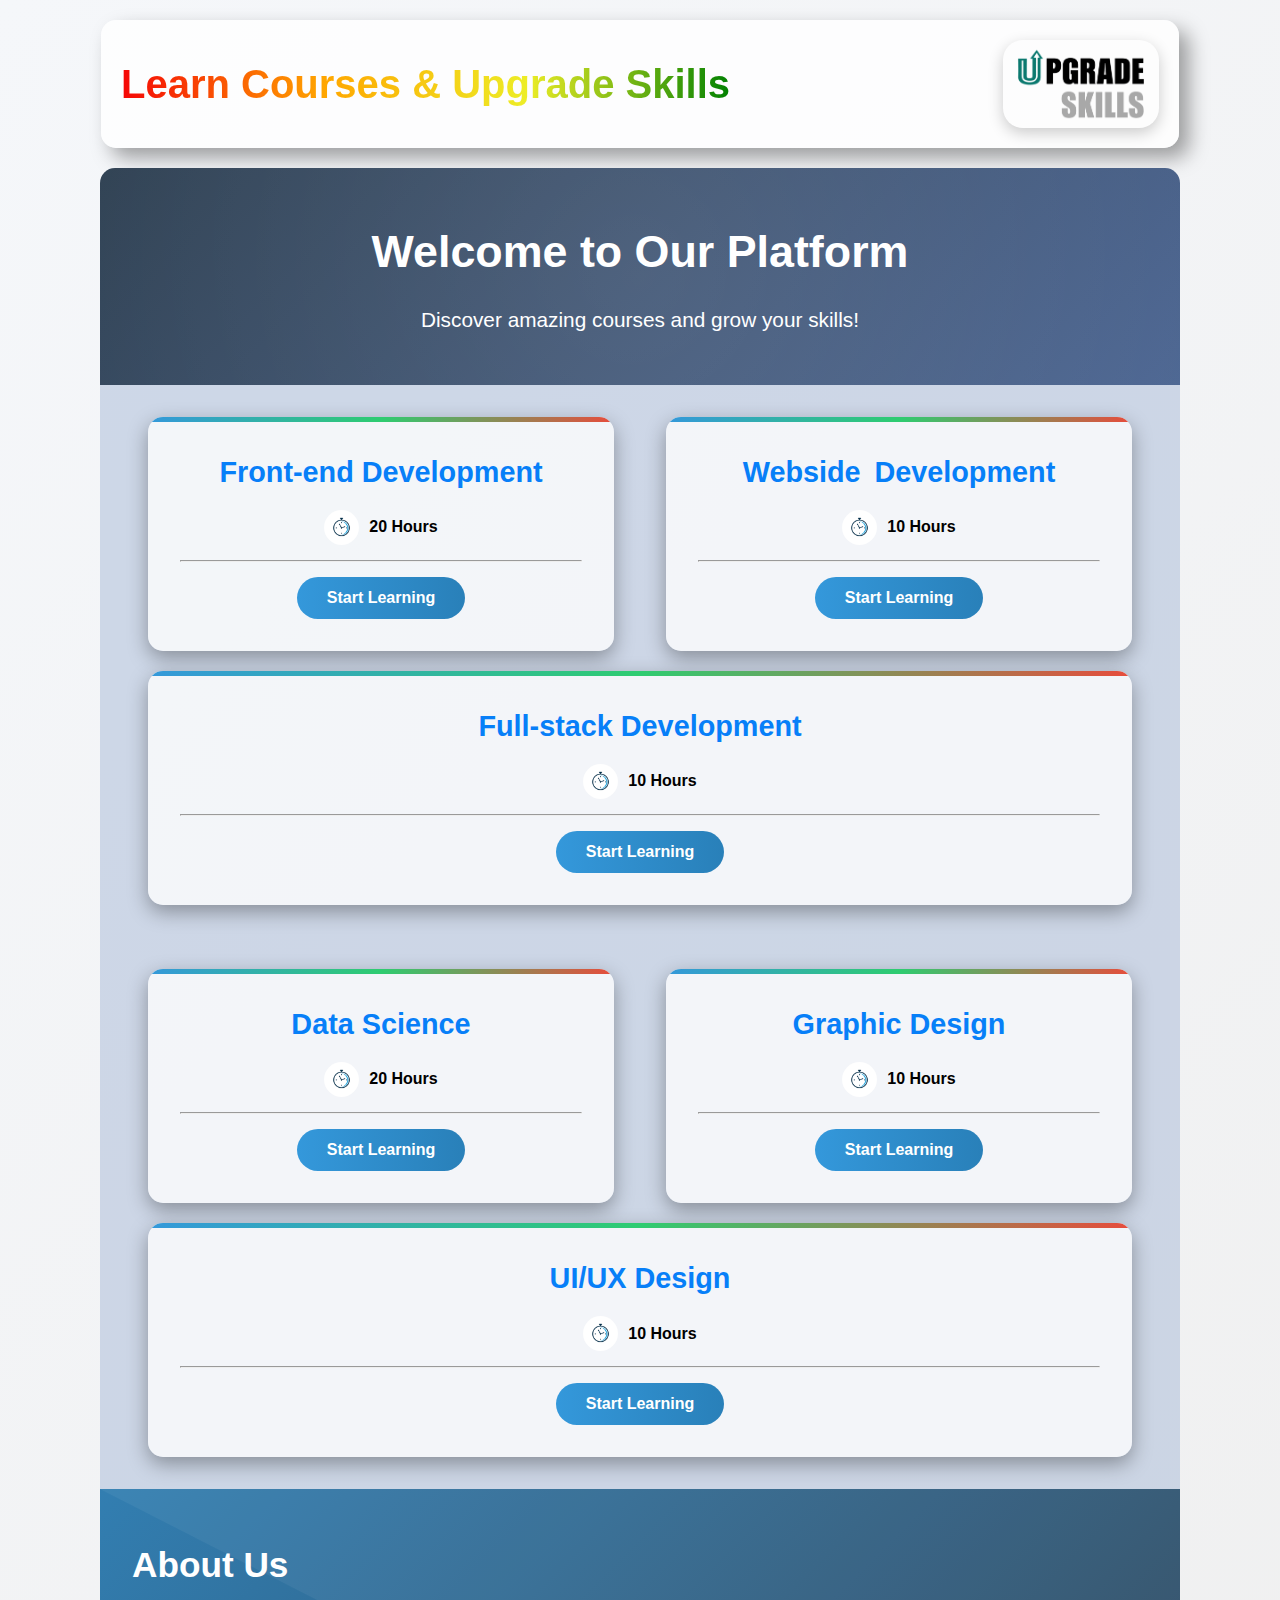
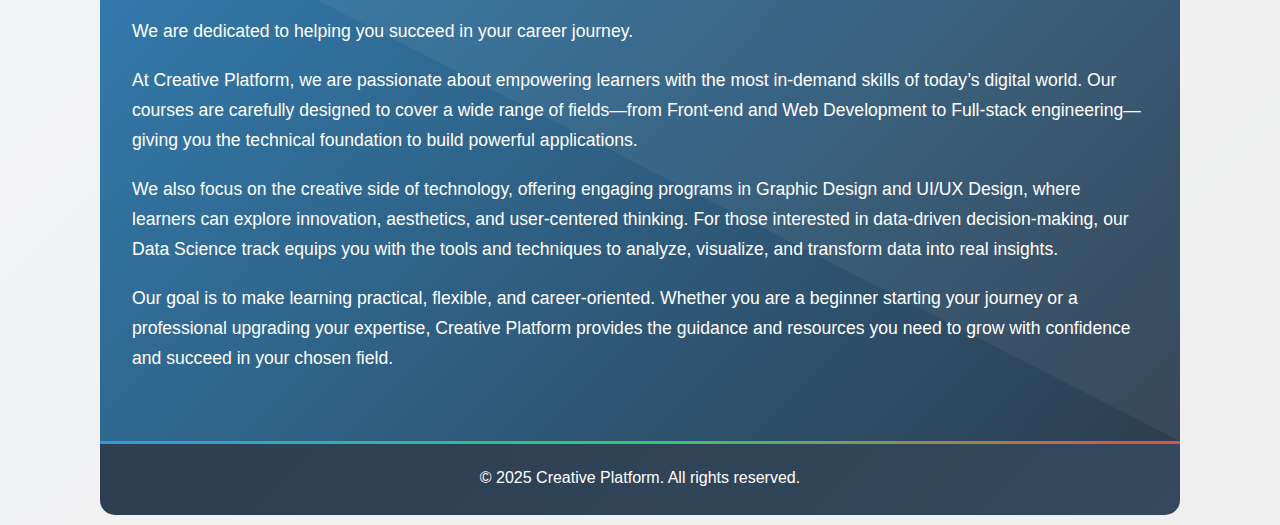
<file: index.html>
<!DOCTYPE html>
<html lang="en">
<head>
    <meta charset="UTF-8">
    <meta name="viewport" content="width=device-width, initial-scale=1.0">
    <title>Creative Platform</title>
    <link rel="stylesheet" href="/style.css">
</head>
<body>
    <div class="header-image">
        <h1 class="multicolor-text">Learn Courses & Upgrade Skills</h1>
        <img class="skill-logo" src="/skilllogo.png" alt="Skill Logo">
    </div>
    <header>
        <h1>Welcome to Our Platform</h1>
        <p>Discover amazing courses and grow your skills!</p>
    </header>

     <section class="features">
        <div class="column">
            <h2>Front-end Development</h2>
            <div class="time-container">
                <img src="/timelogo.jpg" alt="Clock Icon" class="clock-icon">
                <p class="time">20 Hours</p>
            </div>
            <hr>
            <button><a href="/front-end-development.html" target="_blank">Start Learning</a></button>
        </div>
        <div class="column">
            <h2>Webside&thinsp; Development</h2>
            <div class="time-container">
                <img src="/timelogo.jpg" alt="Clock Icon" class="clock-icon">
                <p class="time">10 Hours</p>
            </div>
            <hr>
            <button ><a href="/web-development.html" target="_blank">Start Learning</a></button>
        </div>
        <div class="column">
            <h2>Full-stack Development</h2>
            <div class="time-container">
                <img src="/timelogo.jpg" alt="Clock Icon" class="clock-icon">
                <p class="time">10 Hours</p>
            </div>
            <hr>
            <button><a href="/full-stack-development.html" target="_blank">Start Learning</a></button>
        </div>
    </section>
    <section class="features">
        <div class="column">
            <h2>Data Science</h2>
            <div class="time-container">
                <img src="/timelogo.jpg" alt="Clock Icon" class="clock-icon">
                <p class="time">20 Hours</p>
            </div>
            <hr>
            <button><a href="/data-science.html" target="_blank">Start Learning</a></button>
        </div>
        <div class="column">
            <h2>Graphic Design</h2>
            <div class="time-container">
                <img src="/timelogo.jpg" alt="Clock Icon" class="clock-icon">
                <p class="time">10 Hours</p>
            </div>
            <hr>
            <button><a href="/graphic-design.html" target="_blank">Start Learning</a></button>
        </div>
        <div class="column">
            <h2>UI/UX Design</h2>
            <div class="time-container">
                <img src="/timelogo.jpg" alt="Clock Icon" class="clock-icon">
                <p class="time">10 Hours</p>
            </div>
            <hr>
            <button><a href="/ui-ux-design.html" target="_blank">Start Learning</a></button>
        </div>
    </section>

    <section class="about">
        <h2>About Us</h2>
        <p>We are dedicated to helping you succeed in your career journey.</p>
        <p>At Creative Platform, we are passionate about empowering learners with the most in-demand skills of today’s digital world. Our courses are carefully designed to cover a wide range of fields—from Front-end and Web Development to Full-stack engineering—giving you the technical foundation to build powerful applications.</p>
        <p>We also focus on the creative side of technology, offering engaging programs in Graphic Design and UI/UX Design, where learners can explore innovation, aesthetics, and user-centered thinking. For those interested in data-driven decision-making, our Data Science track equips you with the tools and techniques to analyze, visualize, and transform data into real insights.</p>
        <p>Our goal is to make learning practical, flexible, and career-oriented. Whether you are a beginner starting your journey or a professional upgrading your expertise, Creative Platform provides the guidance and resources you need to grow with confidence and succeed in your chosen field.</p>
    </section>

    <footer>
        <p>&copy; 2025 Creative Platform. All rights reserved.</p>
    </footer>
</body>
</html>
</file>
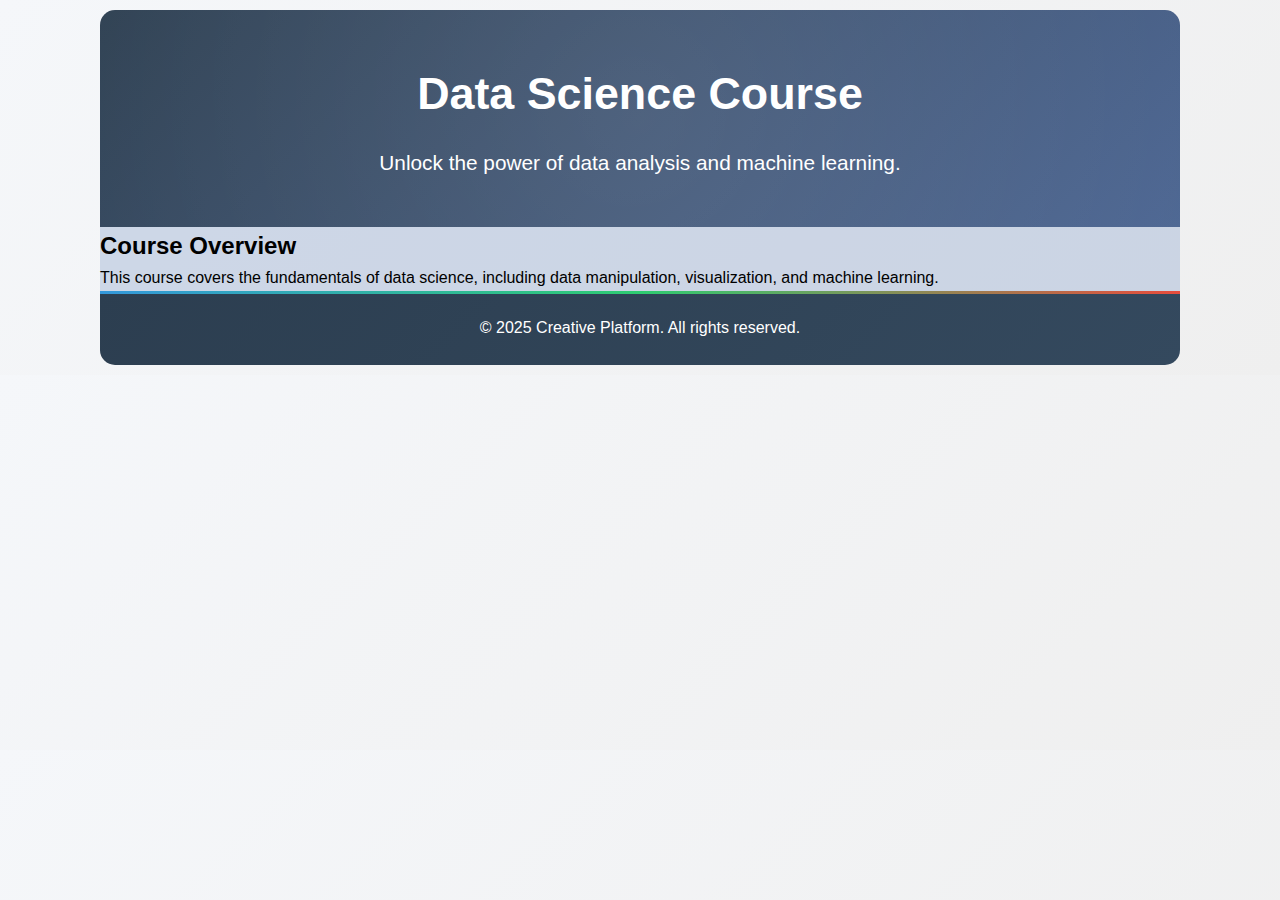
<file: data-science.html>
<!DOCTYPE html>
<html lang="en">
<head>
    <meta charset="UTF-8">
    <meta name="viewport" content="width=device-width, initial-scale=1.0">
    <title>Data Science Course</title>
    <link rel="stylesheet" href="style.css">
</head>
<body>
    <header>
        <h1>Data Science Course</h1>
        <p>Unlock the power of data analysis and machine learning.</p>
    </header>

    <section class="content">
        <h2>Course Overview</h2>
        <p>This course covers the fundamentals of data science, including data manipulation, visualization, and machine learning.</p>
    </section>

    <footer>
        <p>&copy; 2025 Creative Platform. All rights reserved.</p>
    </footer>
</body>
</html>
</file>
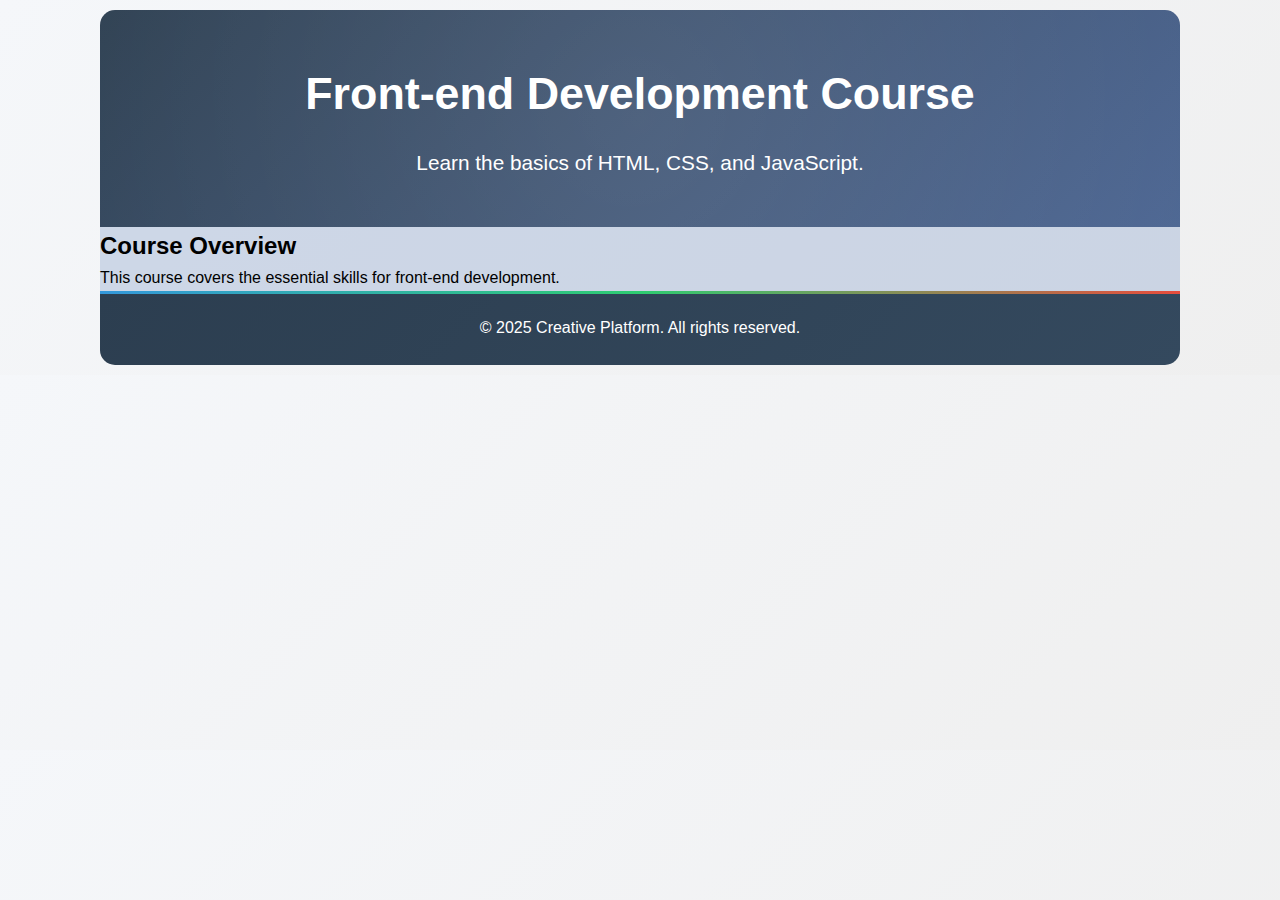
<file: front-end-development.html>
<!DOCTYPE html>
<html lang="en">
<head>
    <meta charset="UTF-8">
    <meta name="viewport" content="width=device-width, initial-scale=1.0">
    <title>Front-end Development Course</title>
    <link rel="stylesheet" href="/style.css">
</head>
<body>
    <header>
        <h1>Front-end Development Course</h1>
        <p>Learn the basics of HTML, CSS, and JavaScript.</p>
    </header>

    <section class="content">
        <h2>Course Overview</h2>
        <p>This course covers the essential skills for front-end development.</p>
    </section>

    <footer>
        <p>&copy; 2025 Creative Platform. All rights reserved.</p>
    </footer>
</body>
</html>
</file>
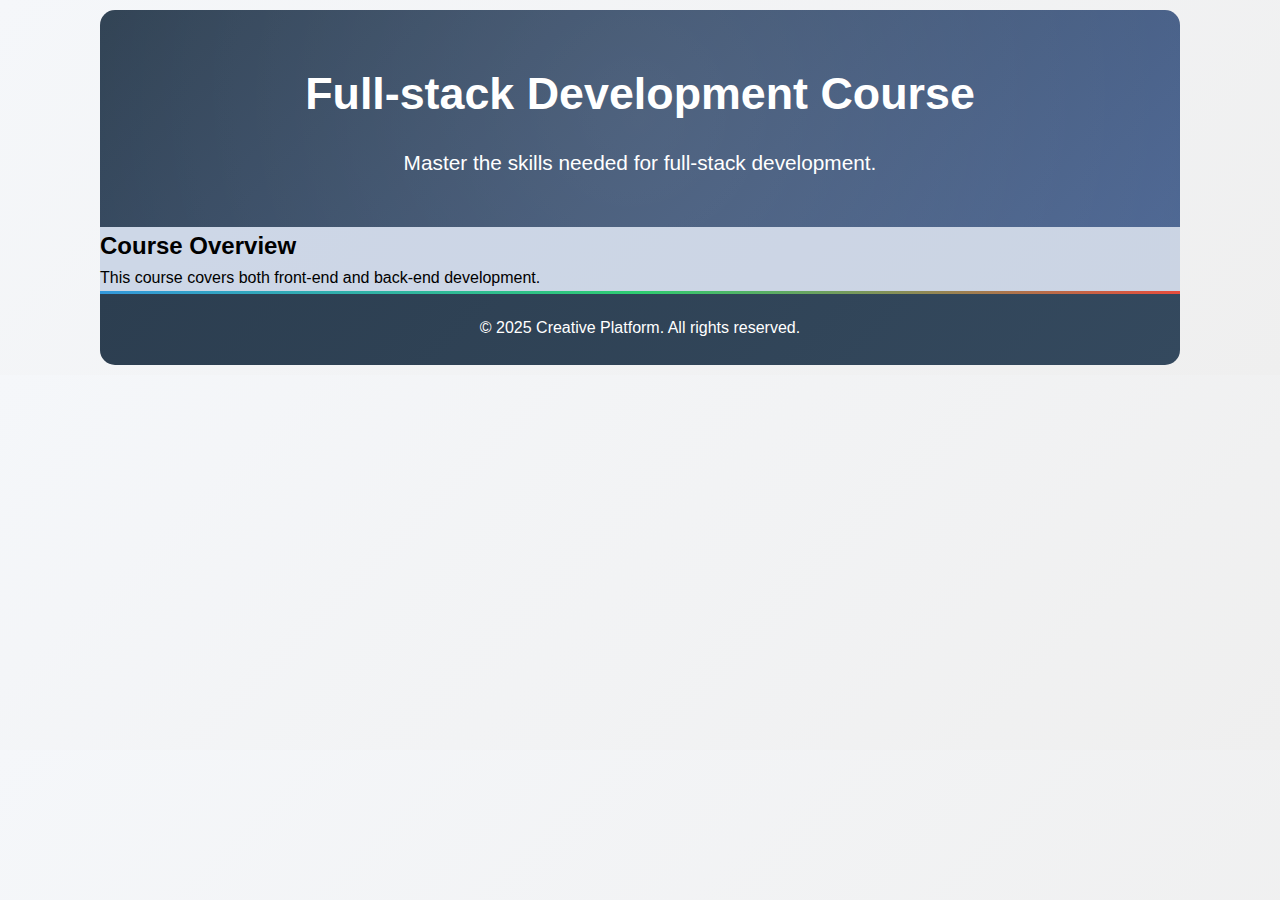
<file: full-stack-development.html>
<!DOCTYPE html>
<html lang="en">
<head>
    <meta charset="UTF-8">
    <meta name="viewport" content="width=device-width, initial-scale=1.0">
    <title>Full-stack Development Course</title>
    <link rel="stylesheet" href="style.css">
</head>
<body>
    <header>
        <h1>Full-stack Development Course</h1>
        <p>Master the skills needed for full-stack development.</p>
    </header>

    <section class="content">
        <h2>Course Overview</h2>
        <p>This course covers both front-end and back-end development.</p>
    </section>

    <footer>
        <p>&copy; 2025 Creative Platform. All rights reserved.</p>
    </footer>
</body>
</html>
</file>
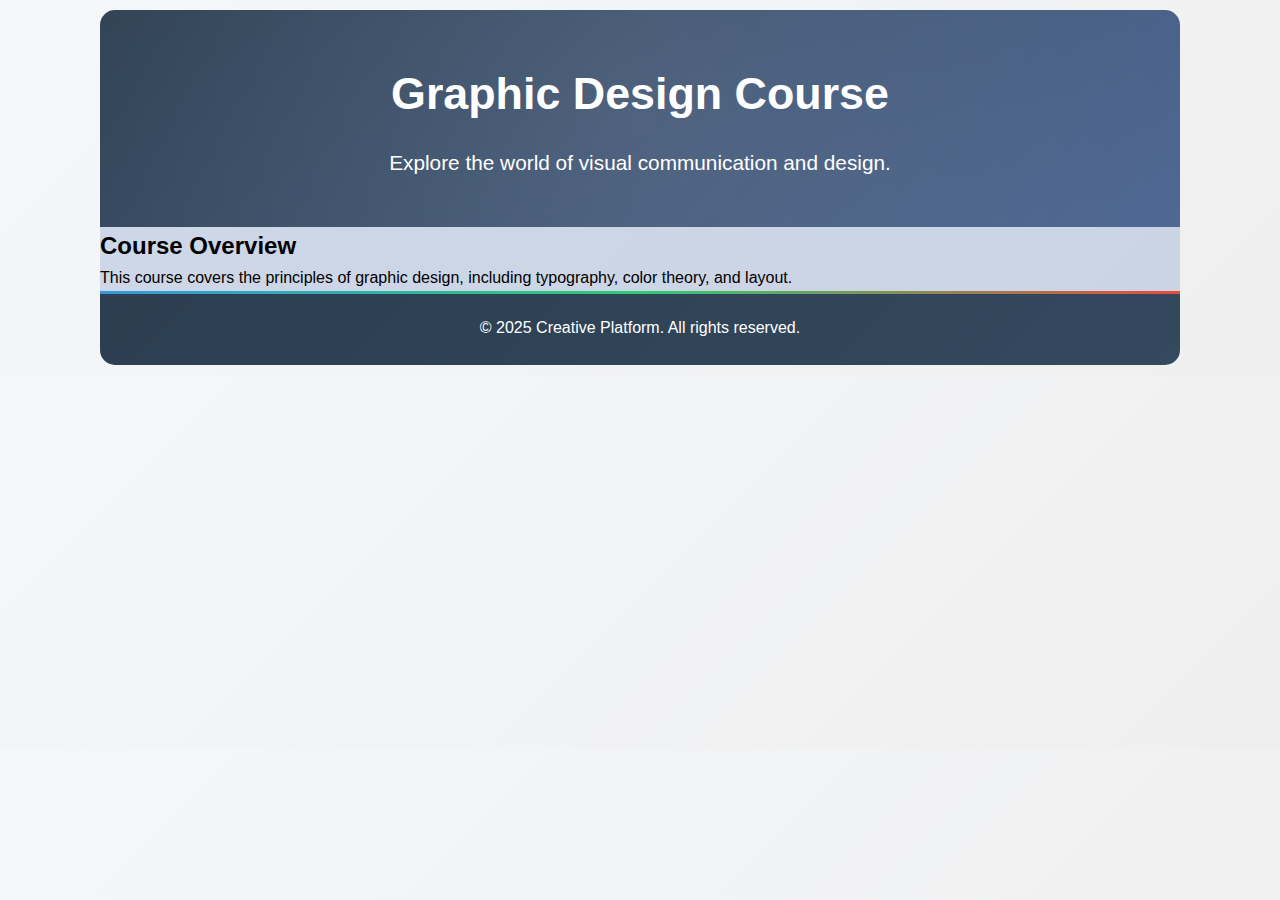
<file: graphic-design.html>
<!DOCTYPE html>
<html lang="en">
<head>
    <meta charset="UTF-8">
    <meta name="viewport" content="width=device-width, initial-scale=1.0">
    <title>Graphic Design Course</title>
    <link rel="stylesheet" href="style.css">
</head>
<body>
    <header>
        <h1>Graphic Design Course</h1>
        <p>Explore the world of visual communication and design.</p>
    </header>

    <section class="content">
        <h2>Course Overview</h2>
        <p>This course covers the principles of graphic design, including typography, color theory, and layout.</p>
    </section>

    <footer>
        <p>&copy; 2025 Creative Platform. All rights reserved.</p>
    </footer>
</body>
</html>
</file>
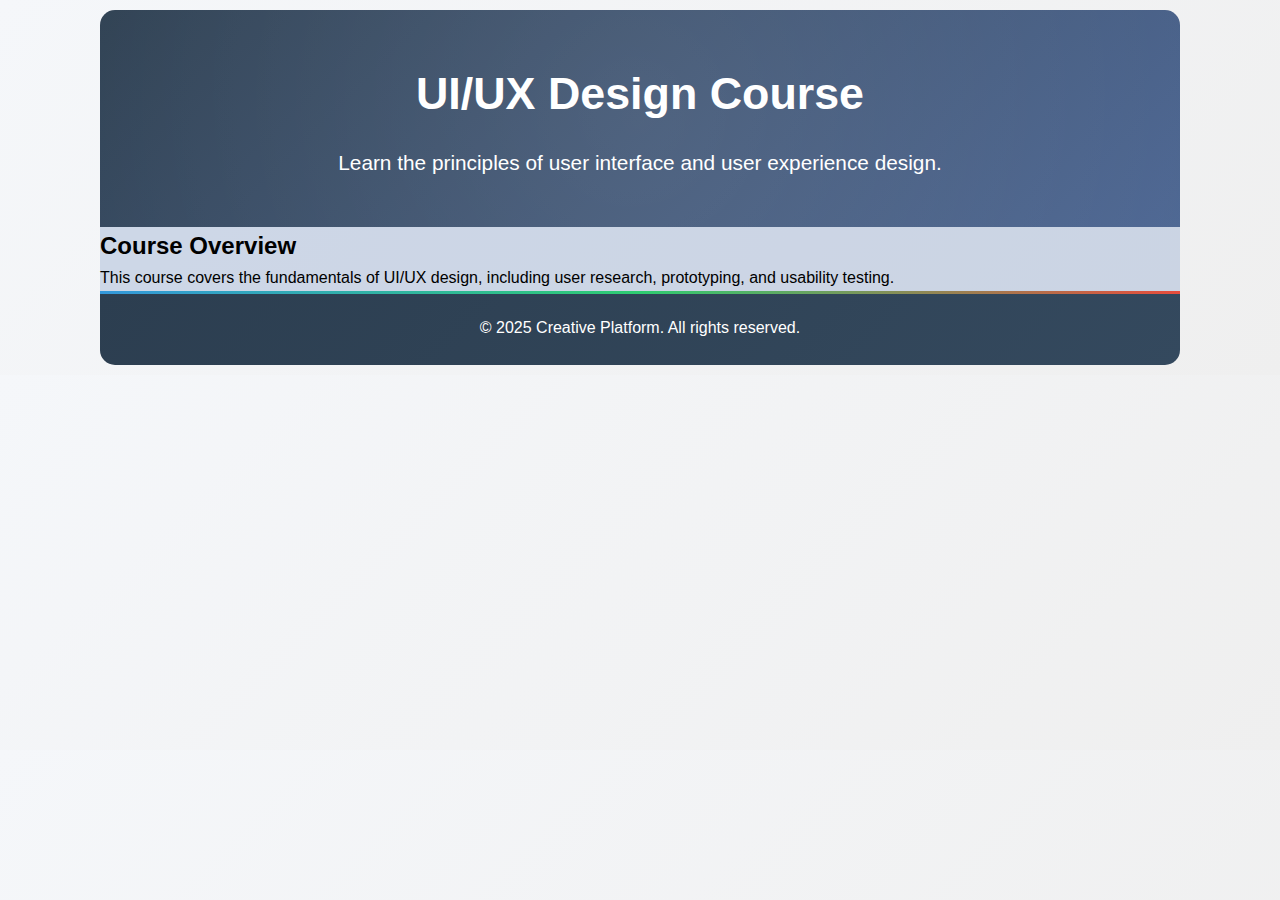
<file: ui-ux-design.html>
<!DOCTYPE html>
<html lang="en">
<head>
    <meta charset="UTF-8">
    <meta name="viewport" content="width=device-width, initial-scale=1.0">
    <title>UI/UX Design Course</title>
    <link rel="stylesheet" href="style.css">
</head>
<body>
    <header>
        <h1>UI/UX Design Course</h1>
        <p>Learn the principles of user interface and user experience design.</p>
    </header>

    <section class="content">
        <h2>Course Overview</h2>
        <p>This course covers the fundamentals of UI/UX design, including user research, prototyping, and usability testing.</p>
    </section>

    <footer>
        <p>&copy; 2025 Creative Platform. All rights reserved.</p>
    </footer>
</body>
</html>
</file>
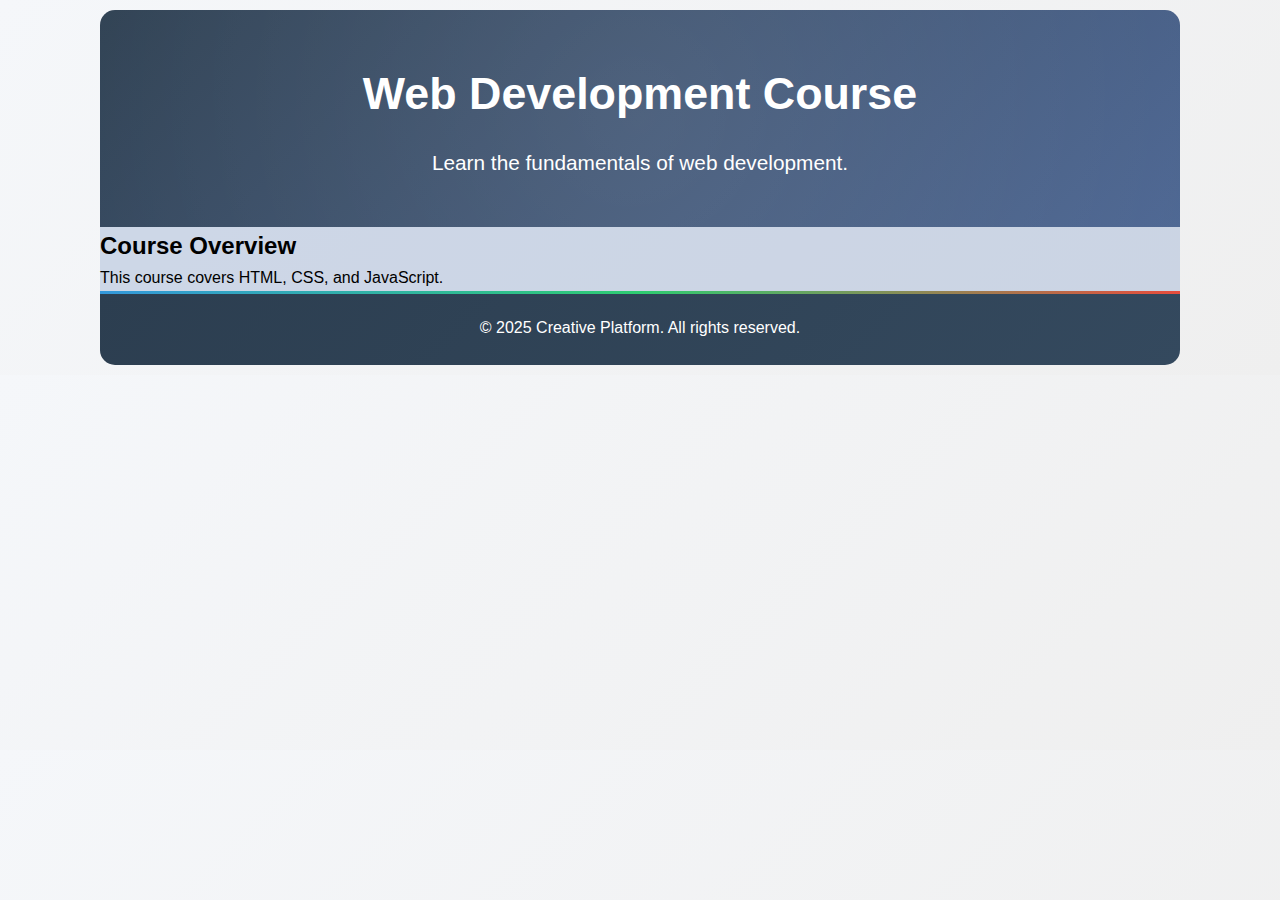
<file: web-development.html>
<!DOCTYPE html>
<html lang="en">
<head>
    <meta charset="UTF-8">
    <meta name="viewport" content="width=device-width, initial-scale=1.0">
    <title>Web Development Course</title>
    <link rel="stylesheet" href="style.css">
</head>
<body>
    <header>
        <h1>Web Development Course</h1>
        <p>Learn the fundamentals of web development.</p>
    </header>

    <section class="content">
        <h2>Course Overview</h2>
        <p>This course covers HTML, CSS, and JavaScript.</p>
    </section>

    <footer>
        <p>&copy; 2025 Creative Platform. All rights reserved.</p>
    </footer>
</body>
</html>
</file>
<file: style.css>
/* Base styles */
  * {
    margin: 0;
    padding: 0;
    box-sizing: border-box;
}

body {
    margin: 10px 100px;
    border-radius: 25px 20px;
    font-family: 'Segoe UI', Tahoma, Geneva, Verdana, sans-serif;
    background: linear-gradient(135deg, #f5f7fa 0%, #efefef 100%);
    line-height: 1.6;
    overflow-x: hidden;
}

html{
    scroll-behavior: smooth;
}

/* Header image section */
.header-image {
    display: flex;
    justify-content: space-between;
    align-items: center;
    margin: 20px 1px;
    padding: 20px;
    background: rgba(255, 255, 255, 0.8);
    border-radius: 15px;
    box-shadow: 10px 10px 20px rgba(0, 0, 0, 0.36);
    animation: fadeInDown 1s ease-out;
}

.multicolor-text {
    font-size: 2.5rem;
    font-weight: 700;
    color: transparent;
    background: linear-gradient(to right, rgb(245, 6, 6), rgb(255, 166, 0), rgba(236, 236, 28, 0.952), rgb(2, 129, 2), rgb(2, 2, 249), rgb(75, 0, 130), rgb(238, 130, 238));
    -webkit-background-clip: text;
    background-clip: text;
    background-size: 200% auto;
    animation: gradientShift 3s linear infinite;
}

.skill-logo {
    width: 15%;
    height: 15%;
    object-fit: cover;
    border-radius: 20px;
    box-shadow: 0 5px 15px rgba(0, 0, 0, 0.2);
    transition: transform 0.5s ease;
    animation: pulse 2s infinite;
}

/* Header section */
header {
    background: linear-gradient(135deg, #2c3e50 0%, #4a6491 100%);
    color: #fff;
    text-align: center;
    padding: 3rem;
    border-radius: 15px 15px 0 0;
    position: relative;
    overflow: hidden;
    animation: fadeIn 1.2s ease-out;
}

header::before {
    content: '';
    position: absolute;
    top: -50%;
    left: -50%;
    width: 200%;
    height: 200%;
    background: radial-gradient(circle, rgba(255,255,255,0.1) 0%, rgba(255,255,255,0) 70%);
    animation: rotate 15s linear infinite;
}

header h1 {
    margin: 0;
    font-size: 2.8rem;
    position: relative;
    animation: slideInFromTop 1s ease-out;
}

header p {
    margin: 1rem 0 0;
    font-size: 1.3rem;
    position: relative;
    animation: slideInFromBottom 1s ease-out;
}

/* Features section */
.features {
    display: flex;
    justify-content: space-around;
    padding: 2rem;
    background-color: #a4b6d67a;
    flex-wrap: wrap;
    gap: 20px;
}

.content{
    background-color: #a4b6d67a;
}

.column {
    flex: 1;
    min-width: 300px;
    margin: 0 1rem;
    padding: 2rem;
    background-color: rgba(255, 255, 255, 0.76);
    border-radius: 15px;
    box-shadow: 0 7px 20px rgba(0, 0, 0, 0.336);
    text-align: center;
    transition: all 0.3s ease;
    position: relative;
    overflow: hidden;
    animation: forwards 0.8s ease-out;
    animation-fill-mode: both;
}

.column:nth-child(1) { animation-delay: 0.2s; }
.column:nth-child(2) { animation-delay: 0.4s; }
.column:nth-child(3) { animation-delay: 0.6s; }

.column::before {
    content: '';
    position: absolute;
    top: 0;
    left: 0;
    width: 100%;
    height: 5px;
    background: linear-gradient(to right, #3498db, #2ecc71, #e74c3c);
}

.column:hover {
    transform: translateY(-5px);
    box-shadow: 0 15px 30px rgba(0, 135, 207, 0.496);
}

.time-container {
    display: flex;
    align-items: center;
    justify-content: center;
    margin: 15px 0;
}

.clock-icon {
    width: 35px;
    height: 35px;
    margin-right: 10px;
    border-radius: 50%;
    animation: tick 2s infinite;
}

.time {
    color: #ff0000;
    font-size: 1rem;
    margin: 0;
    font-weight: 600;
}

.column h2 {
    font-size: 1.8rem;
    margin-bottom: 15px;
    color: #077ff8;
} 

.column p {
    color: #000000;
}

button {
    display: inline-block;
    padding: 12px 30px;
    margin-top: 15px;
    background: linear-gradient(to right, #3498db, #2980b9);
    color: #fff;
    border: none;
    border-radius: 50px;
    font-size: 1rem;
    font-weight: 600;
    cursor: pointer;
    transition: all 0.3s ease;
    position: relative;
    overflow: hidden;
}

button::before {
    content: '';
    position: absolute;
    top: 0;
    left: -100%;
    width: 100%;
    height: 100%;
    background: linear-gradient(90deg, transparent, rgba(255,255,255,0.3), transparent);
    transition: 0.5s;
}

button:hover::before {
    left: 100%;
}

button:hover {
    background: linear-gradient(to right, #2980b9, #3498db);
    transform: translateY(-3px);
    box-shadow: 0 10px 20px rgba(52, 152, 219, 0.568);
}

button a {
    color: #fff;
    text-decoration: none;
    display: block;
    width: 100%;
    height: 100%;
}

/* About section */
.about {
    text-align: left;
    padding: 3rem 2rem;
    background: linear-gradient(135deg, #327eb1 0%, #2c3e50 100%);
    color: #fff;
    position: relative;
    overflow: hidden;
}

.about::before {
    content: '';
    position: absolute;
    top: 0;
    left: 0;
    width: 100%;
    height: 100%;
    background: url('data:image/svg+xml;utf8,<svg xmlns="http://www.w3.org/2000/svg" viewBox="0 0 100 100" preserveAspectRatio="none"><path d="M0,0 L100,0 L100,100 Z" fill="rgba(255,255,255,0.05)"/></svg>');
    background-size: cover;
}

.about h2 {
    margin-bottom: 1.5rem;
    font-size: 2.2rem;
    position: relative;
    animation: fadeInLeft 1s ease-out;
}

.about p {
    margin-bottom: 1.2rem;
    font-size: 1.1rem;
    line-height: 1.7;
    position: relative;
    animation: fadeInRight 1s ease-out;
    animation-fill-mode: both;
}

.about p:nth-child(2) { animation-delay: 0.2s; }
.about p:nth-child(3) { animation-delay: 0.4s; }
.about p:nth-child(4) { animation-delay: 0.6s; }
.about p:nth-child(5) { animation-delay: 0.8s; }

/* Footer */
footer {
    text-align: center;
    padding: 1.5rem;
    border-radius: 0 0 15px 15px;
    background: linear-gradient(135deg, #2c3e50 0%, #34495e 100%);
    color: #fff;
    position: relative;
    overflow: hidden;
}

footer::before {
    content: '';
    position: absolute;
    top: 0;
    left: 0;
    width: 100%;
    height: 3px;
    background: linear-gradient(to right, #3498db, #2ecc71, #e74c3c);
}

footer p {
    position: relative;
    animation: bounceIn 1s ease-out;
}

/* Animations */
@keyframes fadeInDown {
    from {
        opacity: 0;
        transform: translateY(-50px);
    }
    to {
        opacity: 1;
        transform: translateY(0);
    }
}

@keyframes fadeIn {
    from {
        opacity: 0;
    }
    to {
        opacity: 1;
    }
}

@keyframes fadeInUp {
    from {
        opacity: 0;
        transform: translateY(30px);
    }
    to {
        opacity: 1;
        transform: translateY(0);
    }
}

@keyframes fadeInLeft {
    from {
        opacity: 0;
        transform: translateX(-50px);
    }
    to {
        opacity: 1;
        transform: translateX(0);
    }
}

@keyframes fadeInRight {
    from {
        opacity: 0;
        transform: translateX(50px);
    }
    to {
        opacity: 1;
        transform: translateX(0);
    }
}

@keyframes slideInFromTop {
    from {
        opacity: 0;
        transform: translateY(-100px);
    }
    to {
        opacity: 1;
        transform: translateY(0);
    }
}

@keyframes slideInFromBottom {
    from {
        opacity: 0;
        transform: translateY(100px);
    }
    to {
        opacity: 1;
        transform: translateY(0);
    }
}

@keyframes gradientShift {
    0% {
        background-position: 0% center;
    }
    100% {
        background-position: 200% center;
    }
}

@keyframes pulse {
    0% {
        box-shadow: 0 0 0 0 rgba(52, 152, 219, 0.7);
    }
    70% {
        box-shadow: 0 0 0 15px rgba(52, 152, 219, 0);
    }
    100% {
        box-shadow: 0 0 0 0 rgba(52, 152, 219, 0);
    }
}

@keyframes rotate {
    from {
        transform: rotate(0deg);
    }
    to {
        transform: rotate(360deg);
    }
}

@keyframes tick {
    0%, 100% {
        transform: scale(1);
    }
    50% {
        transform: scale(1.1);
    }
}

@keyframes bounceIn {
    0% {
        opacity: 0;
        transform: scale(0.3);
    }
    50% {
        opacity: 1;
        transform: scale(1.05);
    }
    70% {
        transform: scale(0.9);
    }
    100% {
        opacity: 1;
        transform: scale(1);
    }
}

/* Responsive design */
@media (max-width: 768px) {
    .header-image {
        flex-direction: column;
        text-align: center;
    }
    
    .multicolor-text {
        font-size: 2rem;
        margin: 20px 0;
    }
    
    .skill-logo {
        margin: 0 auto;
    }
    
    .features {
        flex-direction: column;
        align-items: center;
    }
    
    .column {
        width: 90%;
        margin-bottom: 20px;
    }
    
    header h1 {
        font-size: 2rem;
    }
    
    header p {
        font-size: 1.1rem;
    }
}
</file>
